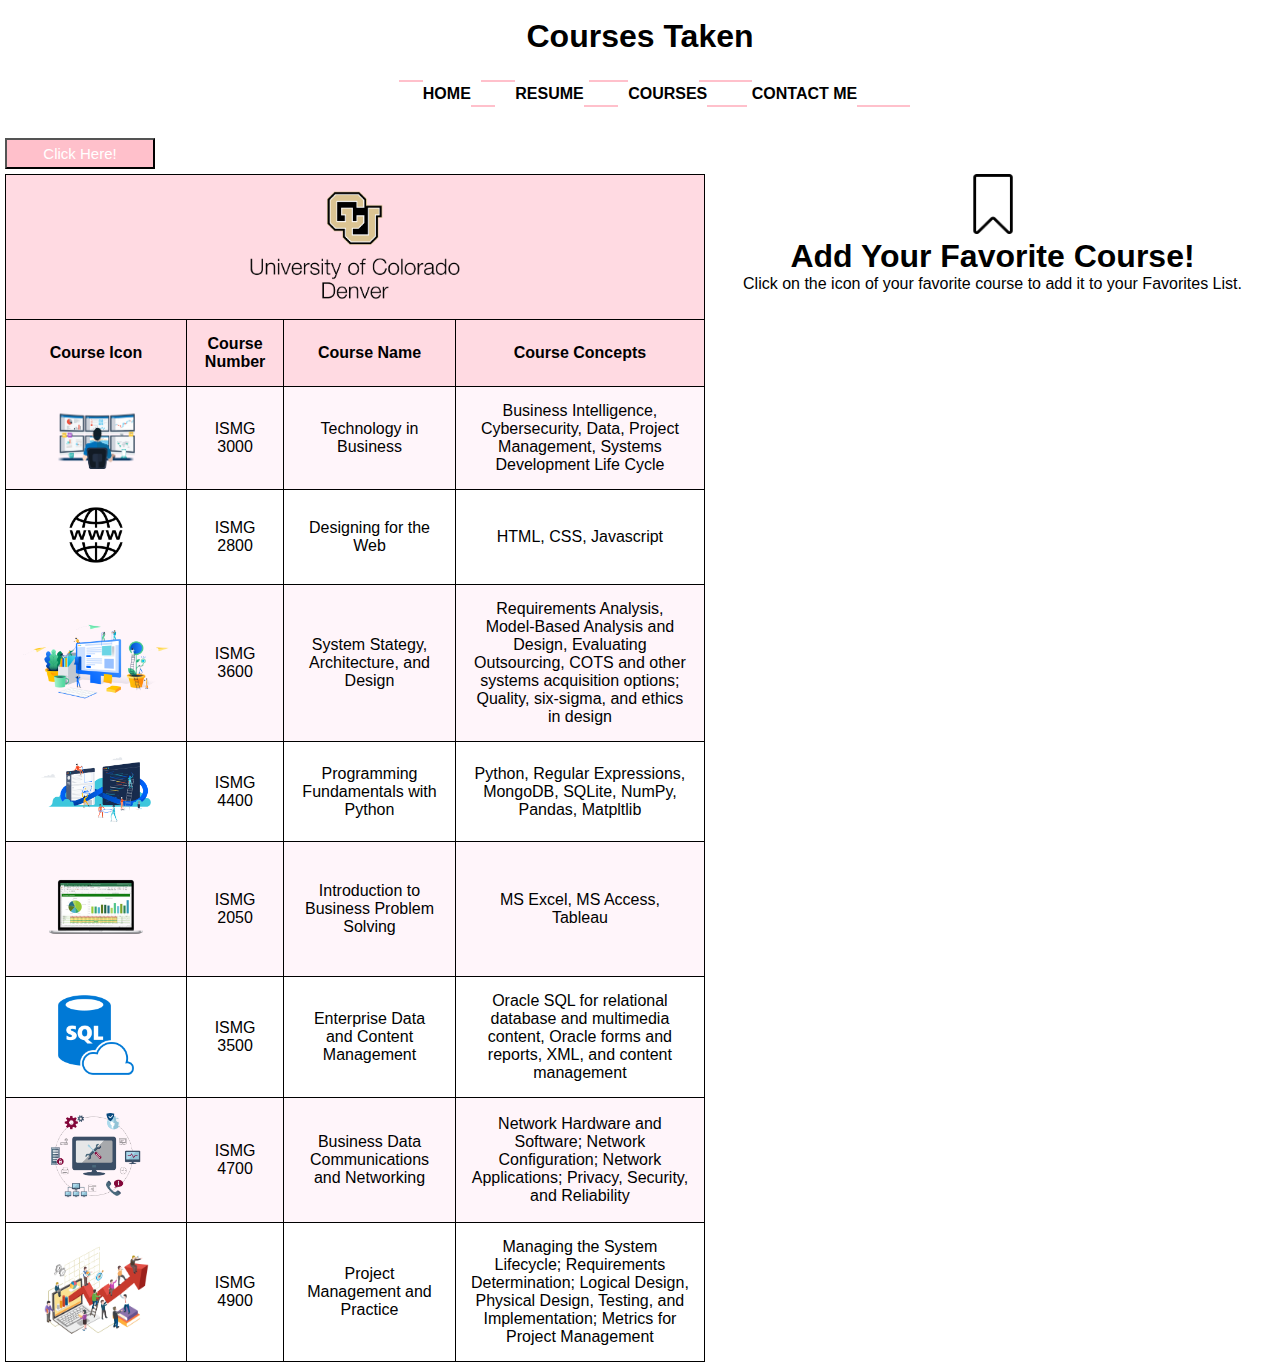
<file: courses.html>
<!DOCTYPE html>
<html>
<head>
    <meta charset="UTF-8">
    <meta name="viewport" content="width=device-width, initial-scale=1.0">
    <title>Minh Le Courses</title>
    <link rel="stylesheet" href="courses.css" />
    <script src="favoritecourses.js" async></script>
</head>
<body>
    <br>
    <h1>Courses Taken</h1>
<main>
    <div class="menu">
        <nav>
            <ul>
                <li><a href="index.html">HOME</a></li>
                <li><a href="resume.html">RESUME</a></li>
                <li><a href="courses.html">COURSES</a></li>
                <li><a href="contact.html">CONTACT ME</a></li>
            </ul>
        </nav>
    </div>
    <button onclick="promptGreeting()">Click Here!</button>
    <p id="demo"></p>
    <table class="table">
        <thead>
            <tr><th colspan="5"><img src="ucd.png" height="110"/></th></tr>
        </thead>
        <tr class=>
            <th>Course Icon</th>
            <th>Course Number</th>
            <th>Course Name</th>
            <th>Course Concepts</th>
        </tr>
        <tr id="Class1">
            <td><input id="1" type="image" src="ismg3000.png" width="90" height="65"></td>
            <td>ISMG 3000</td>
            <td>Technology in Business</td>
            <td>Business Intelligence, Cybersecurity, Data, Project
                Management, Systems Development Life Cycle</td>
        </tr>
        <tr id="Class2">
            <td><input id="2" type="image" src="ismg2800.png" width="60" height="60"></td>
            <td>ISMG 2800</td>
            <td>Designing for the Web</td>
            <td>HTML, CSS, Javascript</td>
        </tr>
        <tr id="Class3">
            <td><input id="3" type="image" src="ismg3600.png" width="150" height="80"></td>
            <td>ISMG 3600</td>
            <td>System Stategy, Architecture, and Design</td>
            <td>Requirements Analysis, Model-Based Analysis and Design, Evaluating Outsourcing, COTS 
                and other systems acquisition options; Quality, six-sigma, and ethics in design</td>
        </tr>
        <tr id="Class4">
            <td><input id="4" type="image" src="ismg4400.png" width="110" height="65"></td>
            <td>ISMG 4400</td>
            <td>Programming Fundamentals with Python</td>
            <td>Python, Regular Expressions, MongoDB, SQLite, NumPy, Pandas, Matpltlib</td>
        </tr>
        <tr id="Class5">
            <td><input id="5" type="image" src="ismg2050.png" width="100" height="100"></td>
            <td>ISMG 2050</td>
            <td>Introduction to Business Problem Solving</td>
            <td>MS Excel, MS Access, Tableau</td>
        </tr>
        <tr id="Class6">
            <td><input id="6" type="image" src="ismg3500.png" width="80" height="80"></td>
            <td>ISMG 3500</td>
            <td>Enterprise Data and Content Management</td>
            <td>Oracle SQL for relational database and multimedia content, Oracle forms and reports, XML, and content management</td>
        </tr>
        <tr id="Class7">
            <td><input id="7" type="image" src="ismg4700.png" width="90" height="90"></td>
            <td>ISMG 4700</td>
            <td>Business Data Communications and Networking</td>
            <td>Network Hardware and Software; Network Configuration; Network Applications; Privacy, Security, and Reliability</td>
        </tr>
        <tr id="Class8">
            <td><input id="8" type="image" src="ismg4900.png" width="105" height="100"></td>
            <td>ISMG 4900</td>
            <td>Project Management and Practice</td>
            <td>Managing the System Lifecycle; Requirements Determination; Logical Design, Physical Design, Testing, and Implementation; Metrics for Project Management</td>
        </tr>
    </table>  
    <aside>
        <img src="bookmark.png" height="60"/>
        <h1>Add Your Favorite Course!</h1>
        <p>Click on the icon of your favorite course to add it to your Favorites List.</p>
        <div class="FavoriteCourses">
            <table id="AddFaveCourses"></table>
        </div>
    </aside>
</main>
</aside>
<footer>
</footer>
</body>
</html>
</file>
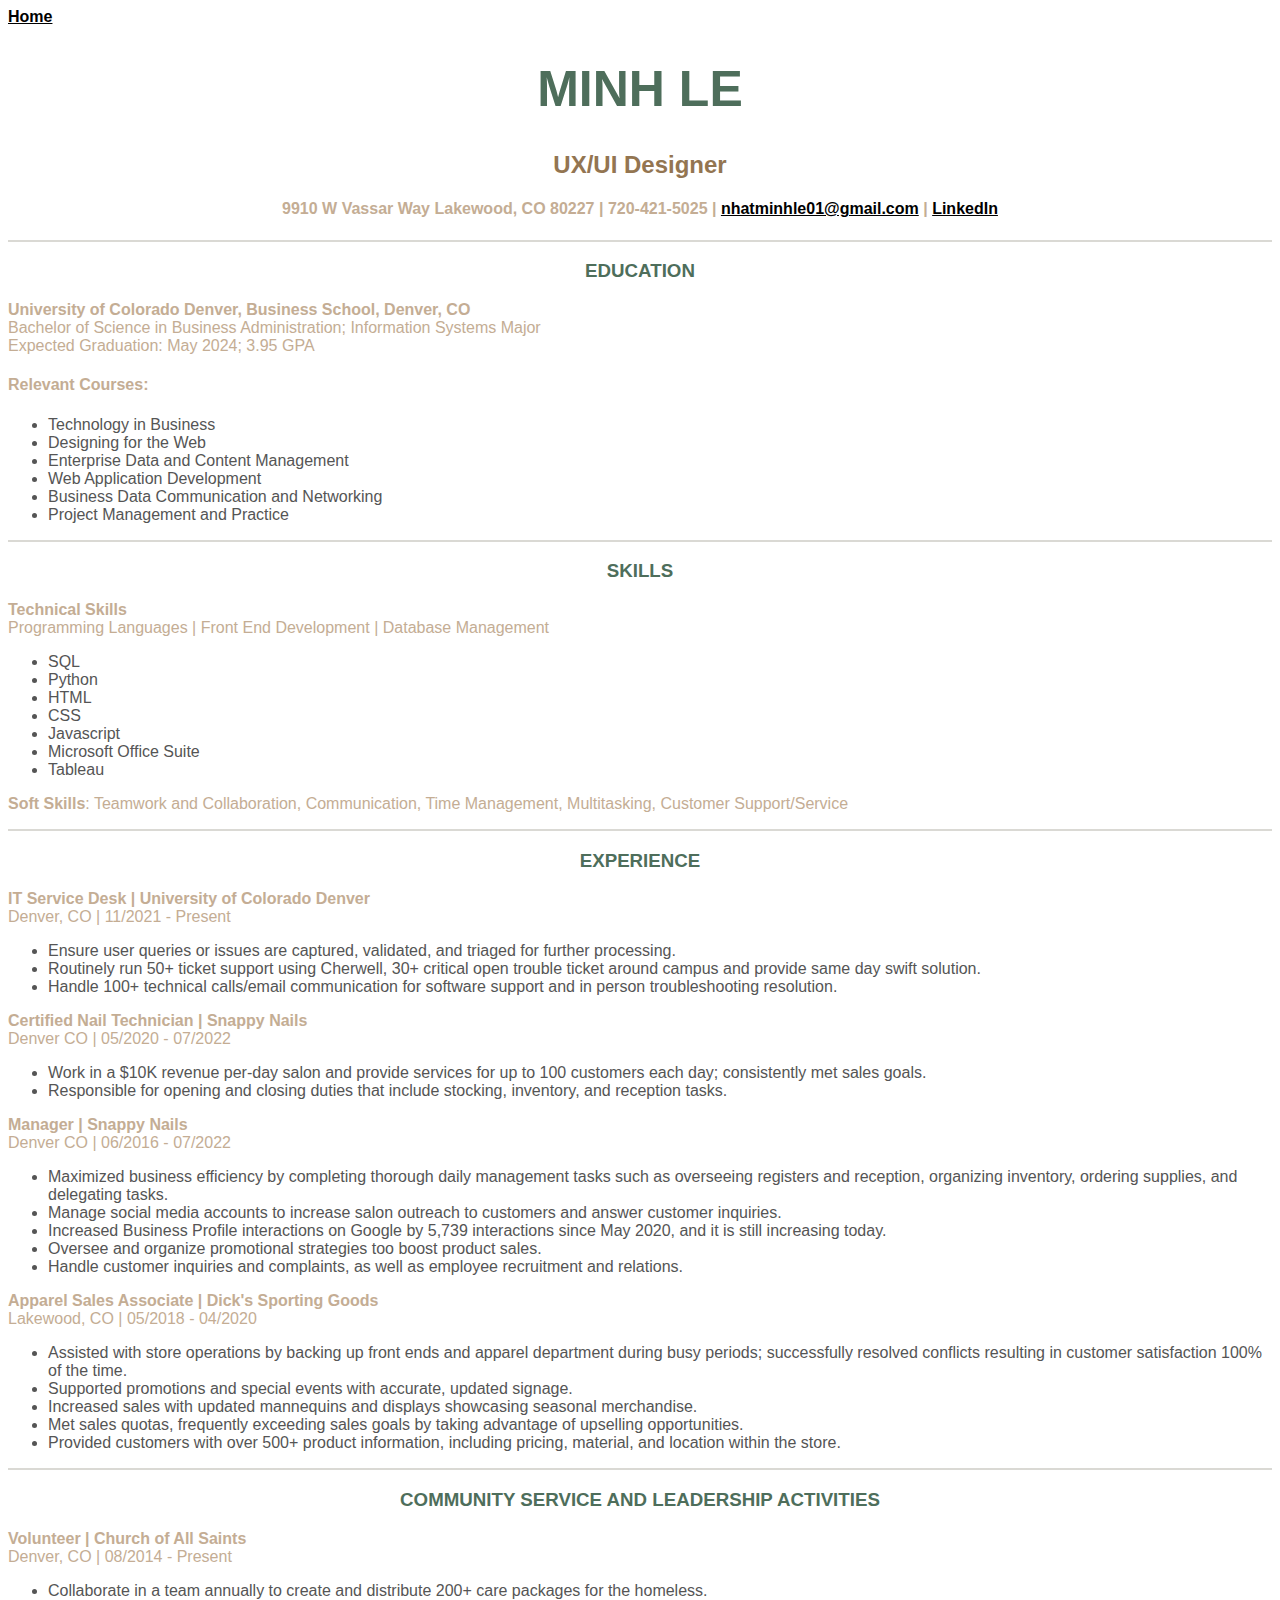
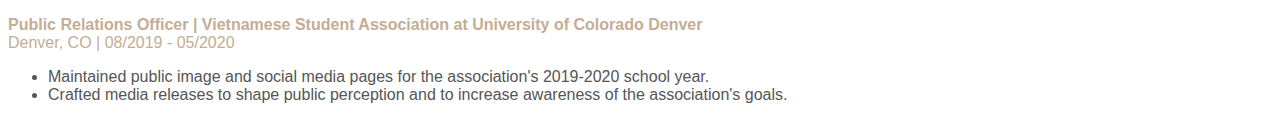
<file: resume.html>
<!DOCTYPE html>
<html>
<head>
  <title>Minh Le Resume</title>
  <meta http-equiv="Content-Type" content="text/html; charset=utf-8"/>
  <style type="text/css">
    body {
      font-family: sans-serif;
    }

    h1 {
      color: #4E6E5B;
      font-size: 50px
    }

    h2 {
      color: #937551;

    }

    h3 {
      color: #4E6E5B;
    }

    h4 {
      color: #C4AD94;
    }

    p {
      color: #C4AD94;
    }

    ul {
      color: #555;
    }

    hr {
      border: none;
      border-top: 1px dashed #DAD9D4;
      color: #fff;
      background-color: #DAD9D4;
      height: 1px;
      width: 100%
    }

    a {
        color: black;
        font-weight: bold;
    }

    a:hover {
        color: pink;
    }
  </style>
</head>
<body>
  <nav>
    <a href="index.html">Home</a>
  </nav>
  <header>
  <center>
    <h1>MINH LE</h1>
    <h2>UX/UI Designer</h2>
  </center>
  </header>
  <h4>
    <center>
    9910 W Vassar Way Lakewood, CO 80227 | 720-421-5025 | <a href="mailto:nhatminhle01@gmail.com">nhatminhle01@gmail.com</a> | <a href="https://www.linkedin.com/in/nminhle">LinkedIn</a>
    </center>
  </h4>
<main>
<hr>
  <center><h3>EDUCATION</h3></center>
<p>
  <b>University of Colorado Denver, Business School, Denver, CO</b>
  <br>Bachelor of Science in Business Administration; Information Systems Major
  <br>Expected Graduation: May 2024; 3.95 GPA
  <br>
</p> 
  <h4><b>Relevant Courses:</b></h4>
  <ul>
    <li>Technology in Business</li>
    <li>Designing for the Web</li>
    <li>Enterprise Data and Content Management</li>
    <li>Web Application Development</li>
    <li>Business Data Communication and Networking</li>
    <li>Project Management and Practice</li>
  </ul>
<hr>
  <center><h3>SKILLS</h3></center>
<p>
  <b>Technical Skills</b>
  <br>Programming Languages | Front End Development | Database Management
</p>
  <ul>
    <li>SQL</li>
    <li>Python</li>
    <li>HTML</li>
    <li>CSS</li>
    <li>Javascript</li>
    <li>Microsoft Office Suite</li>
    <li>Tableau</li>
  </ul>
<p>
  <b>Soft Skills</b>: Teamwork and Collaboration, Communication, Time Management, Multitasking, Customer Support/Service
</p>
<hr>
  <center><h3>EXPERIENCE</h3></center>
<p>
  <b>IT Service Desk | University of Colorado Denver</b>
  <br>Denver, CO | 11/2021 - Present
</p>
  <ul>
    <li>Ensure user queries or issues are captured, validated, and triaged for further processing.</li>
    <li>Routinely run 50+ ticket support using Cherwell, 30+ critical open trouble ticket around campus and provide same day swift solution.</li>
    <li>Handle 100+ technical calls/email communication for software support and in person troubleshooting resolution.</li>
  </ul>
<p>
  <b>Certified Nail Technician | Snappy Nails</b>
  <br>Denver CO | 05/2020 - 07/2022
</p>
  <ul>
    <li>Work in a $10K revenue per-day salon and provide services for up to 100 customers each day; consistently met sales goals.</li>
    <li>Responsible for opening and closing duties that include stocking, inventory, and reception tasks.</li>
  </ul>
<p>
  <b>Manager | Snappy Nails</b>
  <br>Denver CO | 06/2016 - 07/2022
</p>
  <ul>
    <li>Maximized business efficiency by completing thorough daily management tasks such as overseeing registers and reception, organizing inventory, ordering supplies, and delegating tasks.</li>
    <li>Manage social media accounts to increase salon outreach to customers and answer customer inquiries.</li>
    <li>Increased Business Profile interactions on Google by 5,739 interactions since May 2020, and it is still increasing today.</li>
    <li>Oversee and organize promotional strategies too boost product sales.</li>
    <li>Handle customer inquiries and complaints, as well as employee recruitment and relations.</li>
  </ul>
<p>
  <b>Apparel Sales Associate | Dick's Sporting Goods</b>
  <br>Lakewood, CO | 05/2018 - 04/2020
</p>
  <ul>
    <li>Assisted with store operations by backing up front ends and apparel department during busy periods; successfully resolved conflicts resulting in customer satisfaction 100% of the time.</li>
    <li>Supported promotions and special events with accurate, updated signage.</li>
    <li>Increased sales with updated mannequins and displays showcasing seasonal merchandise.</li> 
    <li>Met sales quotas, frequently exceeding sales goals by taking advantage of upselling opportunities.</li> 
    <li>Provided customers with over 500+ product information, including pricing, material, and location within the store.</li>
  </ul>
<hr>
  <center><h3>COMMUNITY SERVICE AND LEADERSHIP ACTIVITIES</h3></center>
<p>
  <b>Volunteer | Church of All Saints</b>
  <br>Denver, CO | 08/2014 - Present
</p>
  <ul>
    <li>Collaborate in a team annually to create and distribute 200+ care packages for the homeless.</li>
  </ul>
<p>
  <b>Public Relations Officer | Vietnamese Student Association at University of Colorado Denver</b>
  <br>Denver, CO | 08/2019 - 05/2020
</p>
  <ul>
    <li>Maintained public image and social media pages for the association's 2019-2020 school year.</li> 
    <li>Crafted media releases to shape public perception and to increase awareness of the association's goals.</li>
  </ul>
</main>
</body>
</html>
</file>
<file: courses.css>
* {
  margin: 0;
  padding: 0;
  box-sizing: border-box;
  font-family: sans-serif;
}

h1 {
  text-align: center;
}

h2 {
  float: center;
}

h3 {
  font-family: monospace;
  font-size: x-large;
}

p {
  text-align: left;
}

nav {
  display: flex;
  width: 84%;
  margin: auto; 
  padding: 20px 0;
  align-items: center;
  justify-content: center;
}

nav ul li {
  display: inline-block;
  list-style: none;
  margin: 10px 20px;
}

/*EXPANDING THE ASSIGNMENT (From Forms & Tables Assignment): I added more hover 
effects to the menu/nav bar so these effects are seen across the website wherever
there is a menu bar. */

nav ul li a {
  text-decoration: none;
  color: black;
  font-weight: bold;
  position: relative;
  padding: 5px 0;
  overflow: hidden;
  transition: .3s;
}

nav ul li a:before {
  content: '';
  position: absolute;
  top: 0%;
  right: 100%;
  width: 50%;
  height: 2px;
  background: pink;
  transition: .5s cubic-bezier(0.075, 0.82, 0.165, 1);
}

nav ul li a:after {
  content: '';
  position: absolute;
  bottom: 0%;
  left: 100%;
  width: 50%;
  height: 2px;
  background: pink;
  transition: .5s cubic-bezier(0.075, 0.82, 0.165, 1);
}

nav ul li a:hover {
  color: pink;
}

nav ul li a:hover:before {
  right: 0;
}

nav ul li a:hover:after {
  left: 0;
}

/* END OF EXPANDING THE ASSIGNMENT (Forms & Tables): I added more hover effects to the 
menu/nav bar so these effects are seen across the website wherever
there is a menu bar. */

button {
  background-color: pink;
	padding: 5px;
	display: inline-block;
	color: white;
	text-align: center;
	font-size: 15px;
	width: 150px;
	transition: all 0.5s;
	cursor: pointer;
	margin: 5px;
}

button:hover {
	box-shadow: 0 10px 12px rgb(246, 119, 138);
	color: white;
	background-color: rgb(252, 131, 151)
}

.table {
float: left;
margin-left: 5px;
max-width: 700px;
}

th { 
  text-align: center;
  background-color: rgb(255, 218, 226);
  font-style: bold;
}
td {
  text-align: center;
}
table, th, td {
  border: 1px solid;
  border-collapse: collapse;
}
th, td {
  padding: 15px;
}
tr:nth-last-child(odd) {
  background-color: #FFFF;
}
tr:nth-last-child(even) {
  background-color: #fff5fa;
}

aside { 
  grid-area: aside;
  text-align: center;
}

aside h1 {
  text-align: center;
}

aside p {
  text-align: center;
}

.FavoriteCourses {
  min-height: 50px;
}
</file>
